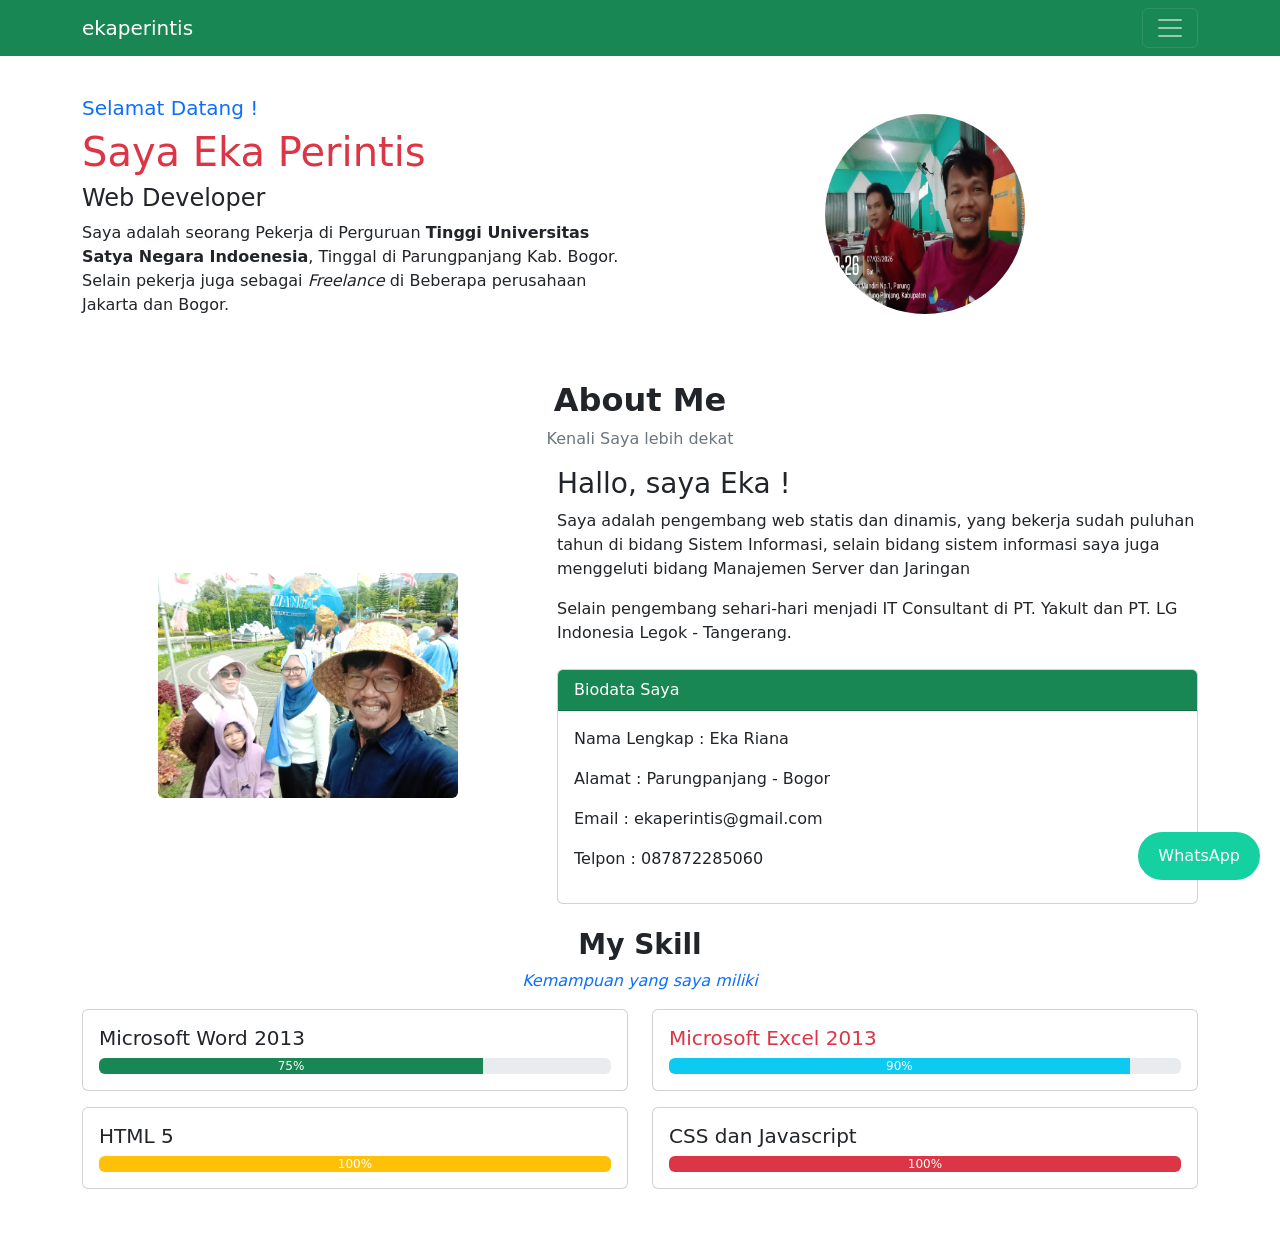
<file: project/index.html>
<!DOCTYPE html>
<html lang="en">
<head>
   <meta charset="UTF-8">
   <meta name="viewport" content="width=device-width, initial-scale=1.0">
   <title>Profile Web</title>
   <link href="https://cdn.jsdelivr.net/npm/bootstrap@5.3.8/dist/css/bootstrap.min.css" rel="stylesheet">
   <link href="style.css" rel="stylesheet">
</head>
<body>
   
   <header class="mb-5">
      <nav class="navbar navbar-dark bg-success fixed-top ">
         <div class="container">
            <a class="navbar-brand" href="#home">
              ekaperintis <span class="text-info"></span>
            </a>

            <button class="navbar-toggler" type="button" 
            data-bs-toggle="collapse"
            data-bs-target="#navbarMenu"
            >

            <span class="navbar-toggler-icon"></span>
            </button>

            <div class="collapse navbar-collapse" id="navbarMenu">
               <ul class="navbar-nav ms-auto">
                  <li class="nav-item active">
                     <a class="nav-link" href="#home">Home</a>
                  </li>

                  <li class="nav-item">
                     <a class="nav-link" href="#about">About</a>
                  </li>

                  <li class="nav-item">
                     <a class="nav-link" href="#skill">Skill</a>
                  </li>

                  <li class="nav-item">
                     <a class="nav-link" href="#contact">Contact</a>
                  </li>
               </ul>
            </div>

         </div>
      </nav>
   </header>

   <main class="mb-5">

      <section id="home" class="container py-5">

         <div class="row align-items-center">
            <div class="col-md-6">
               <h5 class="text-primary">Selamat Datang !</h5>
               <h1 class="text-danger">Saya Eka Perintis</h1>
               <h4>Web Developer</h4>
               <p>
                  Saya adalah seorang Pekerja di Perguruan 
                  <b>Tinggi Universitas Satya Negara Indoenesia</b>, 
                  Tinggal di Parungpanjang Kab. Bogor.
                  Selain pekerja juga sebagai <i>Freelance</i> di 
                  Beberapa perusahaan Jakarta dan Bogor.
               </p>
            </div>

            <div class="col-md-6 text-center">
               <img src="assets/images/photo1.jpg" 
               alt="Foto Profile"
               class="rounded-circle ukuran-image"
               >
            </div>
         </div>

      </section>

      <section id="about">
         <div class="container">
            <div class="text-center">
               <h2 class="fw-bold">About Me</h2>
               <p class="text-secondary">Kenali Saya lebih dekat</p>
            </div>

            <div class="row align-items-center">
               <div class="col-md-5 text-center">
                  <img src="assets/images/photo3.jpg" 
                  class="img-fluid rounded" width="300">
               </div>

               <div class="col-md-7">
                  <h3>Hallo, saya Eka !</h3>
                  <p>
                     Saya adalah pengembang web statis dan dinamis, yang bekerja
                     sudah puluhan tahun di bidang Sistem Informasi, selain bidang
                     sistem informasi saya juga menggeluti bidang Manajemen Server dan Jaringan
                  </p>

                  <p>
                     Selain pengembang sehari-hari menjadi IT Consultant di PT. Yakult 
                     dan PT. LG Indonesia Legok - Tangerang.
                  </p>

                  <div class="card mt-4">
                     <div class="card-header bg-success text-white">
                        Biodata Saya
                     </div>

                     <div class="card-body">
                        <p>Nama Lengkap : Eka Riana</p>
                        <p>Alamat : Parungpanjang - Bogor</p>
                        <p>Email : ekaperintis@gmail.com</p>
                        <p>Telpon : 087872285060</p>
                     </div>
                  </div>

               </div>

            </div>

         </div>
      </section>

      <section id="skill" class="mt-4">
         <div class="container">
            <div class="text-center">
               <h3 class="fw-bold">My Skill</h3>
               <p class="text-primary"><i>Kemampuan yang saya miliki</i></p>
            </div>

            <div class="row">
               <div class="col-md-6">
                  <div class="card">
                     <div class="card-body">
                        <h5>Microsoft Word 2013</h5>
                        <div class="progress">
                           <div class="progress-bar bg-success"
                              style="width: 75%;"
                              aria-valuenow="75"
                              aria-valuemax="100"
                              aria-valuemin="0"
                              role="progressbar"
                              >
                              75%
                           </div>
                        </div>
                     </div>
                  </div>
               </div>

               <div class="col-md-6 mb-3">
                  <div class="card">
                     <div class="card-body">
                        <h5 class="text-danger">Microsoft Excel 2013</h5>
                        <div class="progress">
                           <div class="progress-bar bg-info"
                              style="width: 90%;"
                              aria-valuenow="90"
                              aria-valuemax="100"
                              aria-valuemin="0"
                              role="progressbar"
                              >
                              90%
                           </div>
                        </div>
                     </div>
                  </div>
               </div>

               <div class="col-md-6">
                  <div class="card">
                     <div class="card-body">
                        <h5>HTML 5</h5>
                        <div class="progress">
                           <div class="progress-bar bg-warning"
                              style="width: 100%;"
                              aria-valuenow="100"
                              aria-valuemax="100"
                              aria-valuemin="0"
                              role="progressbar"
                              >
                              100%
                           </div>
                        </div>
                     </div>
                  </div>
               </div>

               <div class="col-md-6">
                  <div class="card">
                     <div class="card-body">
                        <h5>CSS dan Javascript</h5>
                        <div class="progress">
                           <div class="progress-bar bg-danger"
                              style="width: 100%;"
                              aria-valuenow="100"
                              aria-valuemax="100"
                              aria-valuemin="0"
                              role="progressbar"
                              >
                              100%
                           </div>
                        </div>
                     </div>
                  </div>
               </div>

            </div>

         </div>
      </section>


      <section id="contact"></section>


   </main>

   <footer></footer>


   <a href="https://wa.me/6287872285060" class="whatsapp-float"
      target="_blank" rel="noopener noreferrer">
      WhatsApp
   </a>


   <script src="https://cdn.jsdelivr.net/npm/bootstrap@5.3.8/dist/js/bootstrap.bundle.min.js"></script>
</body>
</html>
</file>
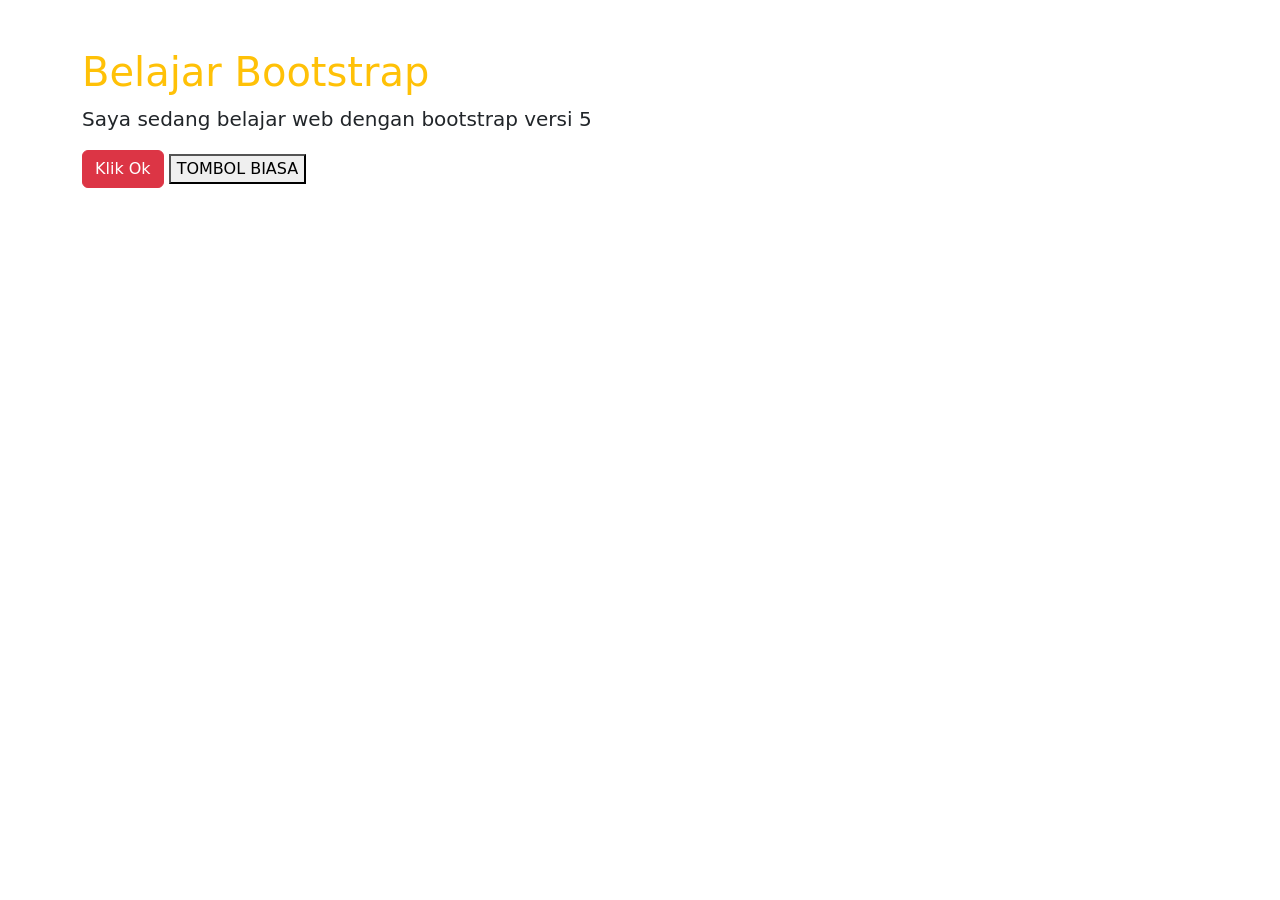
<file: latihan1.html>
<!DOCTYPE html>
<html lang="en">
<head>
   <meta charset="UTF-8">
   <meta name="viewport" content="width=device-width, initial-scale=1.0">
   <title>Latihan 1</title>
   <link href="https://cdn.jsdelivr.net/npm/bootstrap@5.3.8/dist/css/bootstrap.min.css" rel="stylesheet" >
</head>
<body>
   
   <div class="container mt-5">
      <h1 class="text-warning">Belajar Bootstrap</h1>

      <p class="lead">Saya sedang belajar web dengan bootstrap versi 5</p>

      <button class="btn btn-danger">Klik Ok</button>

      <button>TOMBOL BIASA</button>

   </div>

</body>
</html>
</file>
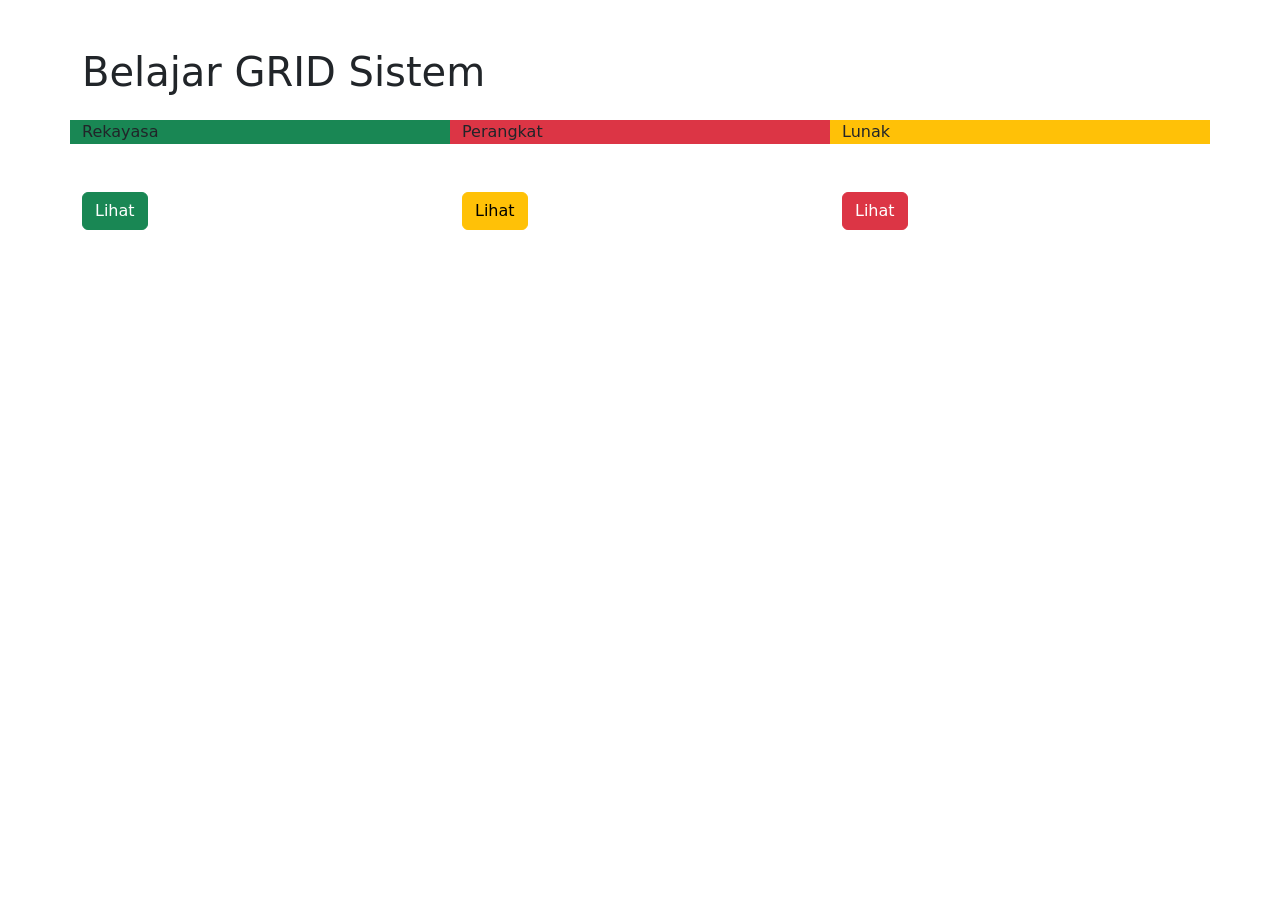
<file: latihan2.html>
<!DOCTYPE html>
<html lang="en">
<head>
   <meta charset="UTF-8">
   <meta name="viewport" content="width=device-width, initial-scale=1.0">
   <title>Latihan 2</title>
   <link href="https://cdn.jsdelivr.net/npm/bootstrap@5.3.8/dist/css/bootstrap.min.css" rel="stylesheet" >
</head>
<body>
   <div class="container mt-5">

      <h1 class="mb-4">Belajar GRID Sistem</h1>

      <div class="row">
         <div class="col-4 bg-success">Rekayasa</div>
         <div class="col-4 bg-danger">Perangkat</div>
         <div class="col-4 bg-warning">Lunak</div>
      </div>

      <div class="row mt-5">
         <div class="col-4">
            <button class="btn btn-success">Lihat</button>
         </div>
         <div class="col-4"><button class="btn btn-warning">Lihat</button></div>
         <div class="col-4"><button class="btn btn-danger">Lihat</button></div>
      </div>

   </div>
</body>
</html>
</file>
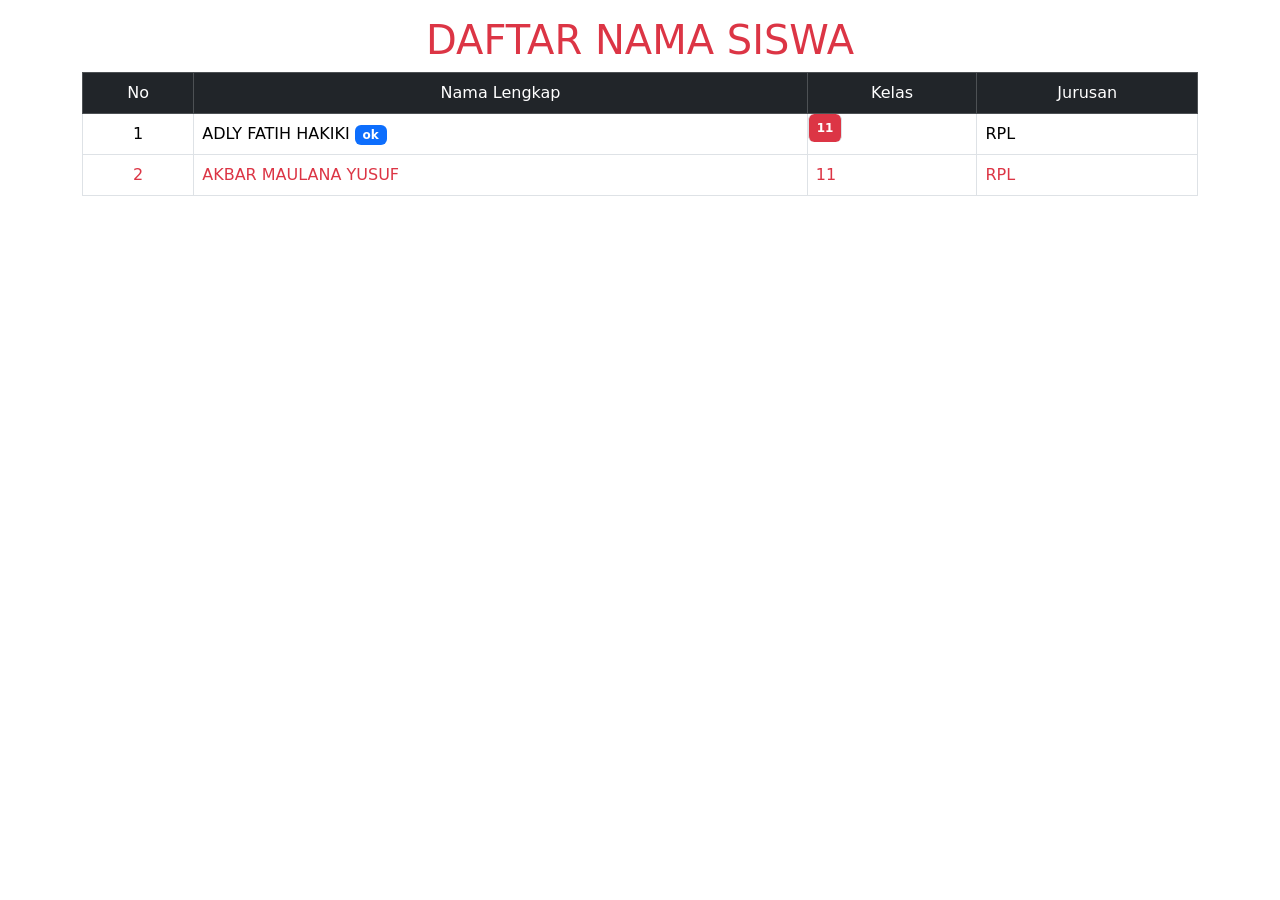
<file: latihan4.html>
<!DOCTYPE html>
<html lang="en">

<head>
   <meta charset="UTF-8">
   <meta name="viewport" content="width=device-width, initial-scale=1.0">
   <title>Tabel Bootstrap</title>

   <link href="https://cdn.jsdelivr.net/npm/bootstrap@5.3.8/dist/css/bootstrap.min.css" rel="stylesheet">
</head>

<body>
   <div class="container mt-3">
      <h1 class="text-center text-danger">DAFTAR NAMA SISWA</h1>

      <table class="table table-bordered table-hover">
         <thead class="table-dark">
            <tr class="text-center">
               <td>No</td>
               <td>Nama Lengkap</td>
               <td>Kelas</td>
               <td>Jurusan</td>
            </tr>
         </thead>

         <tr>
            <td class="text-center">1</td>
            <td>ADLY FATIH HAKIKI <span class="badge text-bg-primary">ok</span></td>
            <td class="badge text-bg-danger text-center ">11</td>
            <td>RPL</td>
         </tr>

         <tr>
            <td class="text-center text-danger">2</td>
            <td class="text-danger">AKBAR MAULANA YUSUF</td>
            <td class="text-danger">11</td>
            <td class="text-danger">RPL</td>
         </tr>
      </table>
   </div>

</body>

</html>
</file>
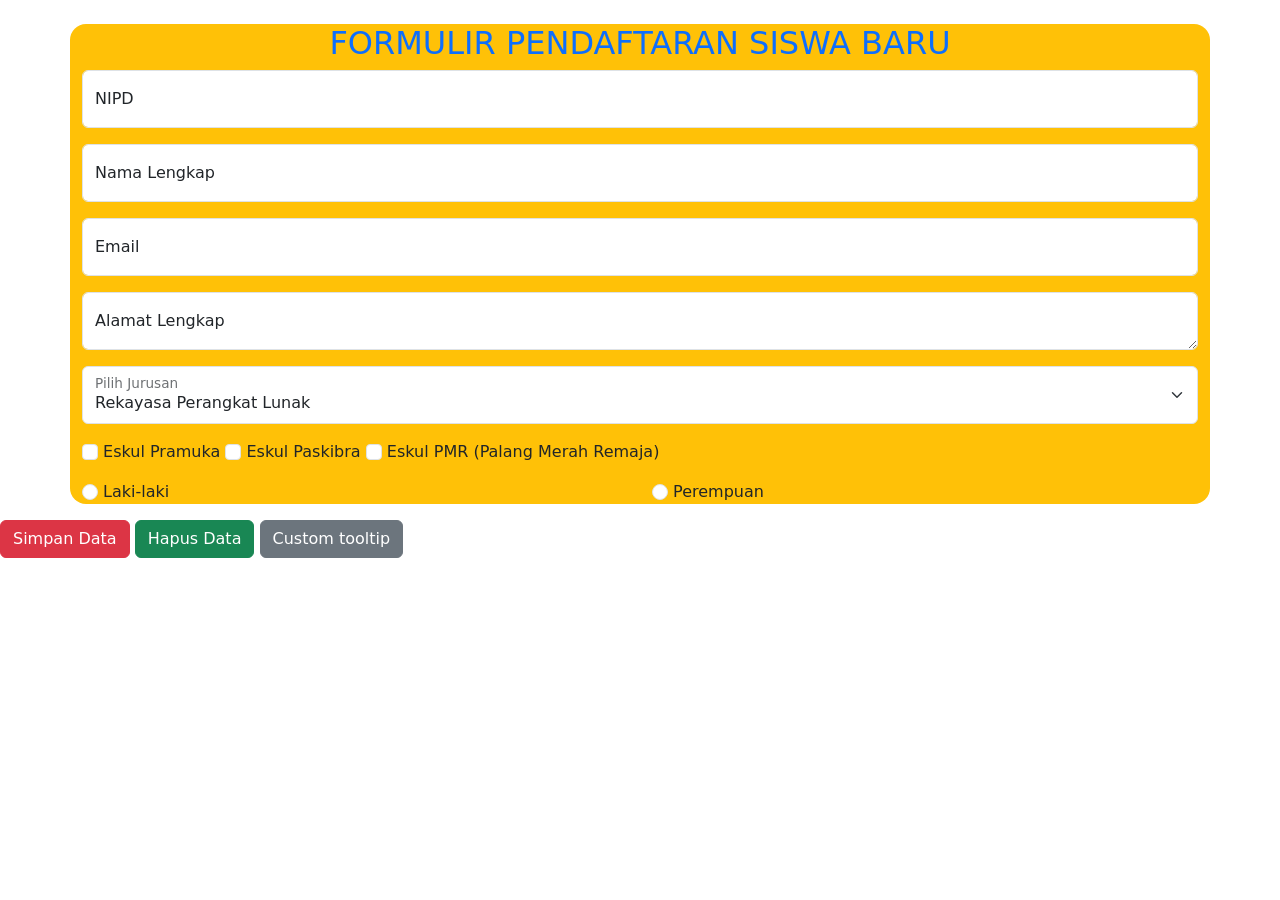
<file: latihan5.html>
<!DOCTYPE html>
<html lang="en">

<head>
   <meta charset="UTF-8">
   <meta name="viewport" content="width=device-width, initial-scale=1.0">
   <title>Form Control</title>

   <link href="https://cdn.jsdelivr.net/npm/bootstrap@5.3.8/dist/css/bootstrap.min.css" rel="stylesheet">
   <script src="https://cdn.jsdelivr.net/npm/@popperjs/core@2.11.8/dist/umd/popper.min.js"
      integrity="sha384-I7E8VVD/ismYTF4hNIPjVp/Zjvgyol6VFvRkX/vR+Vc4jQkC+hVqc2pM8ODewa9r"
      crossorigin="anonymous"></script>
   <script src="https://cdn.jsdelivr.net/npm/bootstrap@5.3.8/dist/js/bootstrap.min.js"
      integrity="sha384-G/EV+4j2dNv+tEPo3++6LCgdCROaejBqfUeNjuKAiuXbjrxilcCdDz6ZAVfHWe1Y"
      crossorigin="anonymous"></script>


   
</head>

<body>

   <div class="container mt-3 bg-warning rounded-4">

      <div class="mt-4">
         <h2 class="text-center text-primary">FORMULIR PENDAFTARAN SISWA BARU</h2>
      </div>

      <div class="mb-3 form-floating">
         <input type="text" placeholder="Masukkan NIPD" class="form-control">
         <label>NIPD</label>
      </div>

      <div class="mb-3 form-floating">
         <input type="text" placeholder="Nama Lengkap" class="form-control">
         <label>Nama Lengkap</label>
      </div>

      <div class="mb-3 form-floating">
         <input type="text" placeholder="Email" class="form-control">
         <label>Email</label>
      </div>

      <div class="mb-3 form-floating">
         <textarea class="form-control" placeholder="Alamat Lengkap"></textarea>
         <label>Alamat Lengkap</label>
      </div>

      <div class="mb-3 form-floating">
         <select class="form-select">
            <option>Rekayasa Perangkat Lunak</option>
            <option>Teknik Komputer dan Jaringan</option>
            <option>Desain Komunikasi Visual</option>
            <option>Bisnis Digital</option>
            <option>Akuntansi</option>
         </select>
         <label>Pilih Jurusan</label>
      </div>

      <div class="mb-3">
         <input class="form-check-input" type="checkbox">
         <label class="form-check-label">Eskul Pramuka</label>

         <input class="form-check-input" type="checkbox">
         <label class="form-check-label">Eskul Paskibra</label>

         <input class="form-check-input" type="checkbox">
         <label class="form-check-label">Eskul PMR (Palang Merah Remaja)</label>
      </div>

      <div class="mb-3">
         <div class="row">
            <div class="col-6">
               <input class="form-check-input" type="radio" name="jk">
               <label class="form-check-label">Laki-laki</label>
            </div>
            <div class="col-6">
               <input class="form-check-input" type="radio" name="jk">
               <label class="form-check-label">Perempuan</label>
            </div>
         </div>
      </div>



   </div>


   <button type="button" class="btn btn-danger" data-bs-toggle="tooltip" data-bs-placement="top"
      data-bs-title="Untuk Simpan Data">Simpan Data</button>
   <button class="btn btn-success">Hapus Data</button>

   <button type="button" class="btn btn-secondary" data-bs-toggle="tooltip" data-bs-placement="top"
      data-bs-custom-class="custom-tooltip" data-bs-title="This top tooltip is themed via CSS variables.">
      Custom tooltip
   </button>


   <script>
      const tooltipTriggerList = document.querySelectorAll('[data-bs-toggle="tooltip"]')
      const tooltipList = [...tooltipTriggerList].map(tooltipTriggerEl => new bootstrap.Tooltip(tooltipTriggerEl))
   </script>
</body>

</html>
</file>
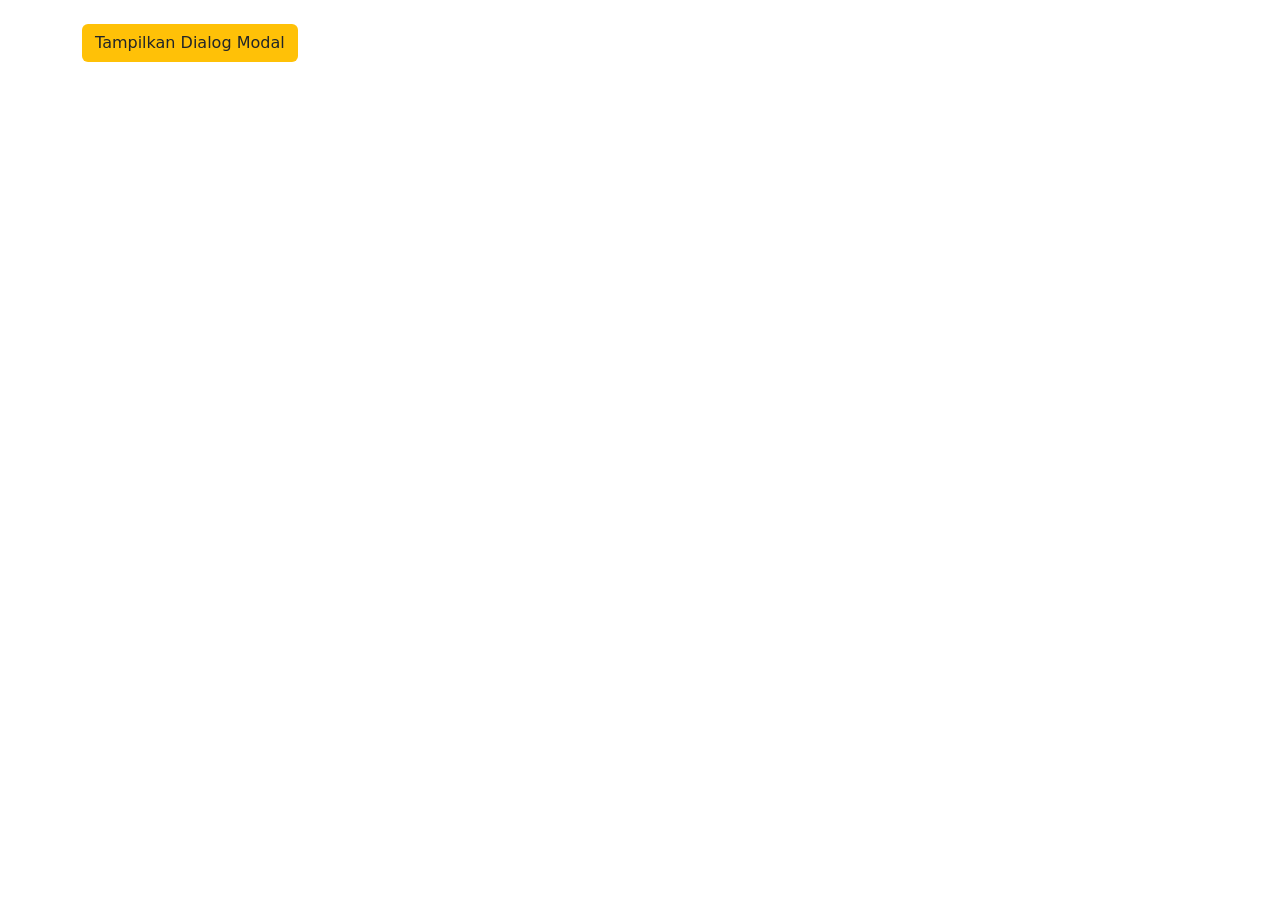
<file: latihan6.html>
<!DOCTYPE html>
<html lang="en">
<head>
   <meta charset="UTF-8">
   <meta name="viewport" content="width=device-width, initial-scale=1.0">
   <title>Modal</title>

   <link href="https://cdn.jsdelivr.net/npm/bootstrap@5.3.8/dist/css/bootstrap.min.css" rel="stylesheet">
   <script src="https://cdn.jsdelivr.net/npm/bootstrap@5.0.2/dist/js/bootstrap.bundle.min.js" integrity="sha384-MrcW6ZMFYlzcLA8Nl+NtUVF0sA7MsXsP1UyJoMp4YLEuNSfAP+JcXn/tWtIaxVXM" crossorigin="anonymous"></script>
</head>
<body>
   <div class="container mt-4">

      <button class="btn bg-warning" data-bs-toggle="modal" data-bs-target="#abc" >Tampilkan Dialog Modal</button>

   </div>



   <div class="modal fade" id="abc" aria-hidden="true">
      <div class="modal-dialog">
         <div class="modal-content">
            <div class="modal-header">
               <h5 class="modal-title text-primary">Pesan !</h5>
               <button type="button" class="btn-close" data-bs-dismiss="modal"></button>
            </div>

            <div class="modal-body">
               <p class="text-danger">Selamat datang di Pemrograman Web dengan HTML dan CSS</p>
            </div>

            <div class="modal-footer">
               <button class="btn btn-danger">Simpan Data</button>
               <button class="btn btn-primary" data-bs-dismiss="modal">Tutup</button>
            </div>

         </div>
      </div>
   </div>
   
</body>
</html>
</file>
<file: project/style.css>
.ukuran-image {
   width: 200px;
   height: 200px;
}

.whatsapp-float {
   position: fixed;
   bottom: 20px;
   right: 20px;
   z-index: 1050;
   background-color: rgb(21, 209, 162);
   color:white;
   padding: 12px 20px;
   border-radius: 50px;
   text-decoration: none;

}
</file>
